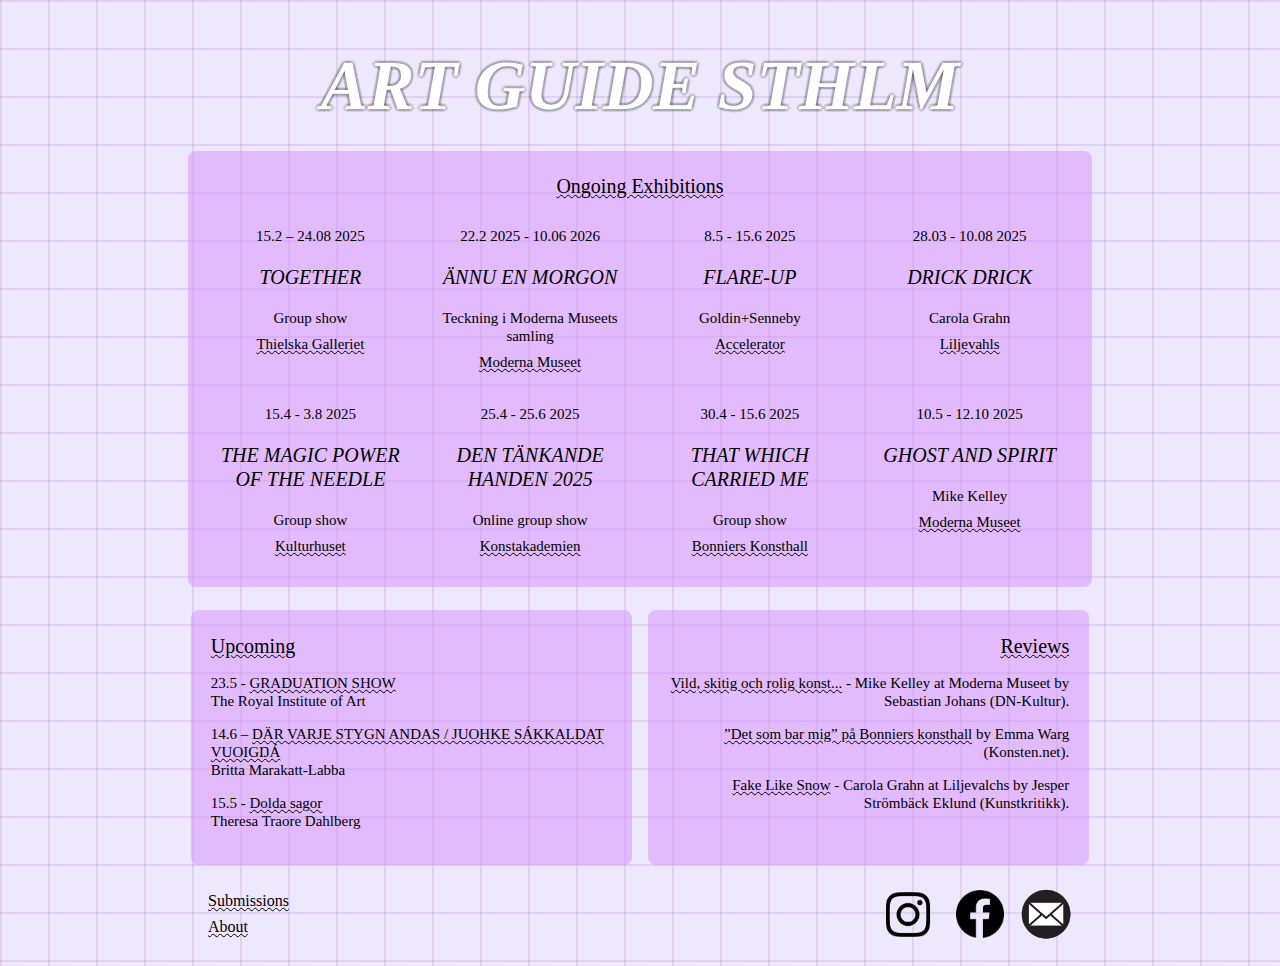
<file: CODE/index.html>
<!DOCTYPE html>
<html lang="en">

<head>
  <meta charset="UTF-8">
  <meta name="viewport" content="width=device-width, initial-scale=1.0">
  <title>ART GUIDE STHLM</title>
  <link rel="stylesheet" href="./style.css" />
</head>

<body>

  <header>
    <a id="artguidesthlm" href="./index.html">
      <h1>ART GUIDE STHLM</h1>
    </a>
  </header>

  <section class="main">
    <h2 class="main-ongoing">Ongoing Exhibitions</h2>
    <div class="main-exhibition">
     <article class="exhibition-card">
      <div class="top-row">
      <p class="date">15.2 – 24.08 2025</p>
      <h3 class="title">TOGETHER</h3>
      </div>
      <div class="bottom-row">
      <p class="details">Group show</p>
      <p class="venue">
      <a href="https://www.thielskagalleriet.se/utstallning/tillsammans/">Thielska Galleriet</a>
      </p>
      </div>
    </article>
    <article class="exhibition-card">
      <div class="top-row">
      <p class="date">22.2 2025 - 10.06 2026</p>
      <h3 class="title">ÄNNU EN MORGON</h3>
      </div>
      <div class="bottom-row">
      <p class="details">Teckning i Moderna Museets samling</p>
      <p class="venue">
      <a href="https://www.modernamuseet.se/stockholm/sv/utstallningar/annu-en-morgon/">Moderna Museet</a>
      </p>
      </div>
    </article>
    <article class="exhibition-card">
      <div class="top-row">
      <p class="date">8.5 - 15.6 2025</p>
      <h3 class="title">FLARE-UP</h3>
      </div>
      <div class="bottom-row">
      <p class="details">Goldin+Senneby</p>
      <p class="venue">
       <a href="https://acceleratorsu.art/utstallning/flare-up/">Accelerator</a>
      </p>
      </div>
    </article>
    <article class="exhibition-card">
      <div class="top-row">
      <p class="date">28.03 - 10.08 2025</p>
      <h3 class="title">DRICK DRICK</h3>
      </div>
      <div class="bottom-row">
      <p class="details">Carola Grahn </p>
      <p class="venue">
       <a href="https://liljevalchs.se/kalender/drick-drick/">Liljevahls</a>
      </p>
      </div>
    </article>
    <article class="exhibition-card">
      <div class="top-row">
      <p class="date">15.4 - 3.8 2025</p>
      <h3 class="title">THE MAGIC POWER OF THE NEEDLE </h3>
      </div>
      <div class="bottom-row">
      <p class="details">Group show</p>
      <p class="venue">
       <a href="https://kulturhusetstadsteatern.se/utstallningar/magic-power-of-needle">Kulturhuset</a>
      </p>
      </div>
    </article>
    <article class="exhibition-card">
      <div class="top-row">
      <p class="date">25.4 - 25.6 2025</p>
      <h3 class="title">DEN TÄNKANDE HANDEN 2025</h3>
      </div>
      <div class="bottom-row">
      <p class="details">Online group show</p>
      <p class="venue">
       <a href="https://www.kungligaslotten.se/dentänkandehanden">Konstakademien</a>
      </p>
      </div>
    </article>
    <article class="exhibition-card">
      <div class="top-row">
      <p class="date">30.4 - 15.6 2025</p>
      <h3 class="title">THAT WHICH CARRIED ME</h3>
      </div>
      <div class="bottom-row">
      <p class="details">Group show</p>
      <p class="venue">
       <a href="https://bonnierskonsthall.se/en/utstallning/that-which-carried-me/">Bonniers Konsthall</a>
      </p>
      </div>
    </article>
    <article class="exhibition-card">
      <div class="top-row">
       <p class="date">10.5 - 12.10 2025</p>
       <h3 class="title">GHOST AND SPIRIT</h3>
      </div>
      <div class="bottom-row">
       <p class="details">Mike Kelley</p>
       <p class="venue">
        <a href="https://www.modernamuseet.se/stockholm/sv/utstallningar/mike-kelley-ghost-and-spirit/">Moderna Museet</a>
       </p>
      </div>
    </article>
  </section>

  <div class="second">
    <div id="Upcoming">
      <h2>Upcoming</h2>
      <p> 23.5 - <a href="https://konstakademien.se/events/kungl-konsthogskolan-4/">GRADUATION SHOW</a>
        <br>The Royal Institute of Art
      </p>
      <p> 14.6 – <a class="title-long" href="https://www.modernamuseet.se/stockholm/sv/utstallningar/britta-marakatt-labba/">DÄR VARJE
          STYGN ANDAS / JUOHKE SÁKKALDAT VUOIGŊÁ</a>
        <br>Britta Marakatt-Labba
      </p>
      <p>15.5 - <a href="https://eldhsatelje.se/en/event/summer-exhibition-theresa-traore-dahlberg/">Dolda sagor</a>
        <br>Theresa Traore Dahlberg
      </p>
    </div>

    <div id="Reviews">
      <h2>Reviews</h2>
      <p><a href="https://www.dn.se/kultur/vild-skitig-och-rolig-konst-pa-moderna-museet/">Vild, skitig och rolig
          konst...</a> - Mike Kelley at Moderna Museet by Sebastian Johans (DN-Kultur).</p>
      <p><a href="https://konsten.net/det-som-bar-mig-pa-bonniers-konsthall/">”Det som bar mig” på Bonniers
          konsthall</a> by Emma Warg (Konsten.net).</p>
      <p><a href="https://kunstkritikk.com/fake-like-snow/">Fake Like Snow</a> - Carola Grahn at Liljevalchs by Jesper
        Strömbäck Eklund (Kunstkritikk).</p>
    </div>
  </div>

  <footer>
    <div class="left">
      <div><a href="./submission.html">Submissions</a></div>
      <!-- <div><a href="./spaces.html">MAP OF SPACES</a></div> -->
      <div><a href="./about.html">About</a></div>
    </div>
    <div class="right">
      <a href="https://www.instagram.com">
        <img class="instagram" src="assets/instagram.png" alt="Instagram">
      </a>
      <a href="https://www.facebook.com">
        <img class="facebook" src="assets/facebook.png" alt="Facebook">
      </a>
      <a href="mailto:someone@example.com"><img class="email"
          src="assets/letter.png" alt="Email"></a>
    </div>
  </footer>
</body>
</html>
</file>
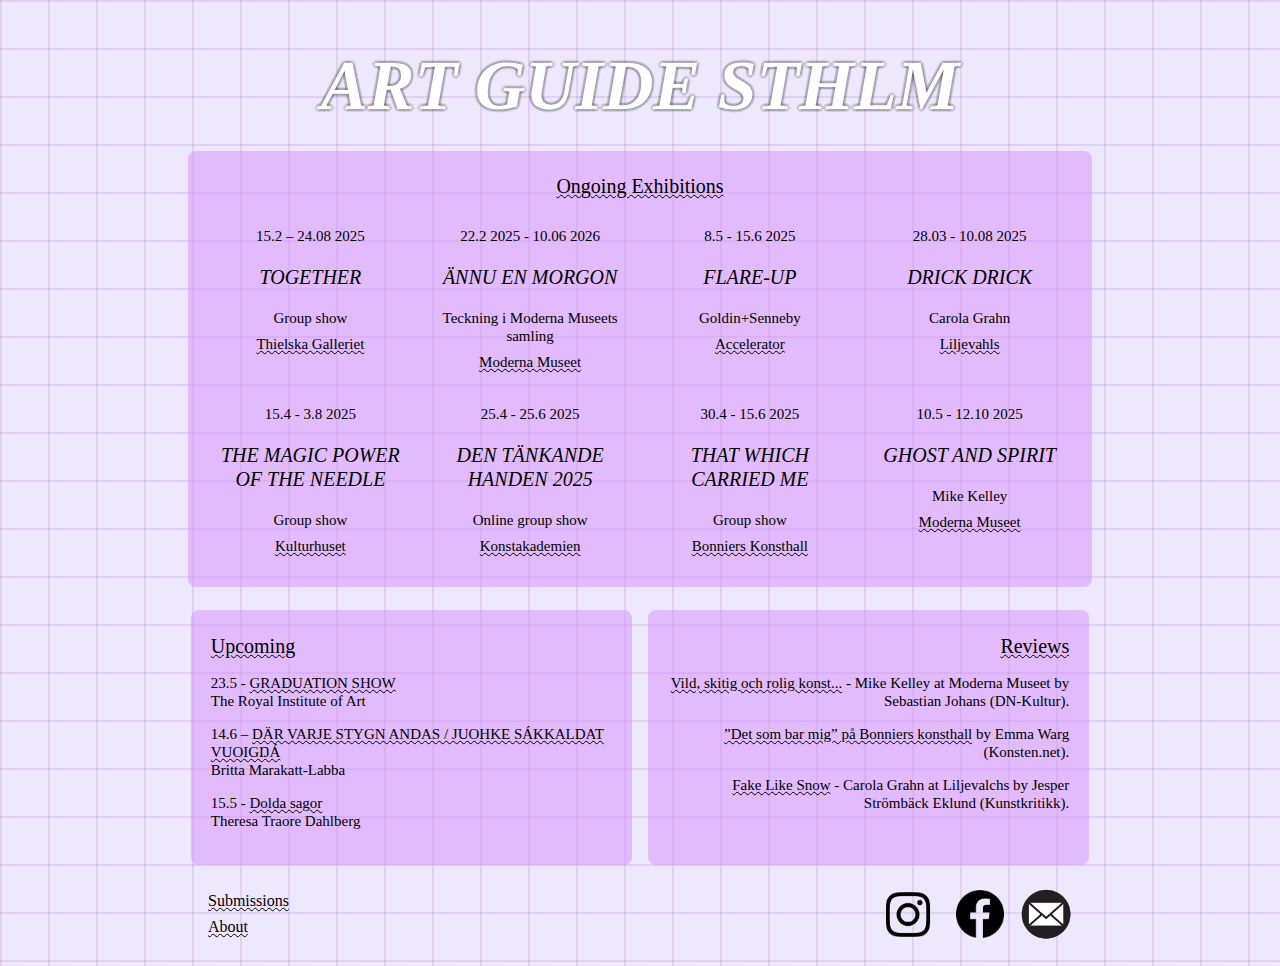
<file: CODE/assignment.html>
<!DOCTYPE html>
<html lang="en">

<head>
  <meta charset="UTF-8">
  <meta name="viewport" content="width=device-width, initial-scale=1.0">
  <title>ART GUIDE STHLM</title>
  <link rel="stylesheet" href="./media.css" />
</head>

<body>

  <header>
    <a id="artguidesthlm" href="./index.html">
      <h1>ART GUIDE STHLM</h1>
    </a>
  </header>

  <section class="main">
    <h2 class="main-ongoing">Ongoing Exhibitions</h2>
    <div class="main-exhibition">
     <article class="exhibition-card">
      <div class="top-row">
      <p class="date">15.2 – 24.08 2025</p>
      <h3 class="title">TOGETHER</h3>
      </div>
      <div class="bottom-row">
      <p class="details">Group show</p>
      <p class="venue">
      <a href="https://www.thielskagalleriet.se/utstallning/tillsammans/">Thielska Galleriet</a>
      </p>
      </div>
    </article>
    <article class="exhibition-card">
      <div class="top-row">
      <p class="date">22.2 2025 - 10.06 2026</p>
      <h3 class="title">ÄNNU EN MORGON</h3>
      </div>
      <div class="bottom-row">
      <p class="details">Teckning i Moderna Museets samling</p>
      <p class="venue">
      <a href="https://www.modernamuseet.se/stockholm/sv/utstallningar/annu-en-morgon/">Moderna Museet</a>
      </p>
      </div>
    </article>
    <article class="exhibition-card">
      <div class="top-row">
      <p class="date">8.5 - 15.6 2025</p>
      <h3 class="title">FLARE-UP</h3>
      </div>
      <div class="bottom-row">
      <p class="details">Goldin+Senneby</p>
      <p class="venue">
       <a href="https://acceleratorsu.art/utstallning/flare-up/">Accelerator</a>
      </p>
      </div>
    </article>
    <article class="exhibition-card">
      <div class="top-row">
      <p class="date">28.03 - 10.08 2025</p>
      <h3 class="title">DRICK DRICK</h3>
      </div>
      <div class="bottom-row">
      <p class="details">Carola Grahn </p>
      <p class="venue">
       <a href="https://liljevalchs.se/kalender/drick-drick/">Liljevahls</a>
      </p>
      </div>
    </article>
    <article class="exhibition-card">
      <div class="top-row">
      <p class="date">15.4 - 3.8 2025</p>
      <h3 class="title">THE MAGIC POWER OF THE NEEDLE </h3>
      </div>
      <div class="bottom-row">
      <p class="details">Group show</p>
      <p class="venue">
       <a href="https://kulturhusetstadsteatern.se/utstallningar/magic-power-of-needle">Kulturhuset</a>
      </p>
      </div>
    </article>
    <article class="exhibition-card">
      <div class="top-row">
      <p class="date">25.4 - 25.6 2025</p>
      <h3 class="title">DEN TÄNKANDE HANDEN 2025</h3>
      </div>
      <div class="bottom-row">
      <p class="details">Online group show</p>
      <p class="venue">
       <a href="https://www.kungligaslotten.se/dentänkandehanden">Konstakademien</a>
      </p>
      </div>
    </article>
    <article class="exhibition-card">
      <div class="top-row">
      <p class="date">30.4 - 15.6 2025</p>
      <h3 class="title">THAT WHICH CARRIED ME</h3>
      </div>
      <div class="bottom-row">
      <p class="details">Group show</p>
      <p class="venue">
       <a href="https://bonnierskonsthall.se/en/utstallning/that-which-carried-me/">Bonniers Konsthall</a>
      </p>
      </div>
    </article>
    <article class="exhibition-card">
      <div class="top-row">
       <p class="date">10.5 - 12.10 2025</p>
       <h3 class="title">GHOST AND SPIRIT</h3>
      </div>
      <div class="bottom-row">
       <p class="details">Mike Kelley</p>
       <p class="venue">
        <a href="https://www.modernamuseet.se/stockholm/sv/utstallningar/mike-kelley-ghost-and-spirit/">Moderna Museet</a>
       </p>
      </div>
    </article>
  </section>

  <div class="second">
    <div id="Upcoming">
      <h2>Upcoming</h2>
      <p> 23.5 - <a href="https://konstakademien.se/events/kungl-konsthogskolan-4/">GRADUATION SHOW</a>
        <br>The Royal Institute of Art
      </p>
      <p> 14.6 – <a class="title-long" href="https://www.modernamuseet.se/stockholm/sv/utstallningar/britta-marakatt-labba/">DÄR VARJE
          STYGN ANDAS / JUOHKE SÁKKALDAT VUOIGŊÁ</a>
        <br>Britta Marakatt-Labba
      </p>
      <p>15.5 - <a href="https://eldhsatelje.se/en/event/summer-exhibition-theresa-traore-dahlberg/">Dolda sagor</a>
        <br>Theresa Traore Dahlberg
      </p>
    </div>

    <div id="Reviews">
      <h2>Reviews</h2>
      <p><a href="https://www.dn.se/kultur/vild-skitig-och-rolig-konst-pa-moderna-museet/">Vild, skitig och rolig
          konst...</a> - Mike Kelley at Moderna Museet by Sebastian Johans (DN-Kultur).</p>
      <p><a href="https://konsten.net/det-som-bar-mig-pa-bonniers-konsthall/">”Det som bar mig” på Bonniers
          konsthall</a> by Emma Warg (Konsten.net).</p>
      <p><a href="https://kunstkritikk.com/fake-like-snow/">Fake Like Snow</a> - Carola Grahn at Liljevalchs by Jesper
        Strömbäck Eklund (Kunstkritikk).</p>
    </div>
  </div>

  <footer>
    <div class="left">
      <div><a href="./submission.html">Submissions</a></div>
      <!-- <div><a href="./spaces.html">MAP OF SPACES</a></div> -->
      <div><a href="./about.html">About</a></div>
    </div>
    <div class="right">
      <a href="https://www.instagram.com">
        <img class="instagram" src="assets/instagram.png" alt="Instagram">
      </a>
      <a href="https://www.facebook.com">
        <img class="facebook" src="assets/facebook.png" alt="Facebook">
      </a>
      <a href="mailto:someone@example.com"><img class="email"
          src="assets/letter.png" alt="Email"></a>
    </div>
  </footer>
</body>
</html>
</file>
<file: CODE/style.css>
/* universal style */
 body {
   font-family: Trebuchet MS;
   margin: 0;
   padding: 0;
 }

 header {
   text-align: center;
   overflow: hidden;
   padding-top: 20px;
   padding-bottom: 25px;
 }

 #artguidesthlm {
   font-style: italic;
   color: rgb(255, 255, 255);
   text-decoration: none;
   text-shadow:
     -2px -2px 0 rgba(0, 0, 0, 0.1),
     2px -2px 0 rgba(0, 0, 0, 0.1),
     -2px 2px 0 rgba(0, 0, 0, 0.1),
     2px 2px 0 rgba(0, 0, 0, 0.1),
     -3px 0px 0 rgba(0, 0, 0, 0.1),
     3px 0px 0 rgba(0, 0, 0, 0.1),
     0px -3px 0 rgba(0, 0, 0, 0.1),
     0px 3px 0 rgba(0, 0, 0, 0.1);
 }

 h1 {
   margin: 0;
   padding: 0;
 }

 h2 {
   font-weight: lighter;
   text-decoration: underline wavy;
   text-decoration-thickness: 1px;
 }

 a {
   text-decoration: underline wavy;
   text-decoration-thickness: 1px;
   color: inherit;
 }

 img:hover {
   transform: scale(1.1);
   transition: transform 0.3s;
 }

 .main {
   margin-top: 0;
 }

 .main,
 .second,
 .footer {
   border-radius: 8px;
   margin-left: auto;
   margin-right: auto;
 }

 .exhibition-card {
   padding: 0.3em;
   text-align: center;
 }

 .title {
   font-weight: normal;
   font-style: italic;
 }

 /* media queries */
 /* desktop 4 columns up to 1600px and above */
 @media screen and (min-width: 1026px) {
   body {
     background: #EDE8FD;
     background-image: linear-gradient(rgba(112, 0, 176, 0.1) .1em, transparent .1em), linear-gradient(90deg, rgba(112, 0, 176, 0.1) .1em, transparent .1em);
     background-size: 3em 3em;
     margin: 2% 5% 2% 5%;
   }

   #artguidesthlm {
     font-size: 35px;
   }

   h2 {
     font-weight: lighter;
     font-size: 20px;
     text-decoration-line: underline;
     text-decoration-thickness: 1px;
     text-decoration-style: wavy;
   }

   h3 {
     font-weight: lighter;
     font-size: 20px;
     line-height: 1.2;
   }

   p {
     font-weight: lighter;
     font-size: 15px;
     line-height: 1.2;
   }

   .main {
     width: 75%;
     background-color: rgba(214, 142, 253, 0.504);
     display: flex;
     flex-direction: column;
     text-align: center;
     padding: 8px 20px 20px 20px;
   }

   .main-exhibition {
     display: grid;
     grid-template-columns: repeat(4, 1fr);
     text-align: center;
     column-gap: 15px;
     row-gap: 10px;
   }

   .date,
   .details,
   .venue {
     margin: 0.5em 0;
   }

   .second {
     width: 78%;
     display: grid;
     grid-template-columns: 1fr 1fr;
     gap: 1em;
     margin: 2% auto;
   }

   #Upcoming {
     justify-self: start;
     background-color: rgba(214, 142, 253, 0.504);
     padding: 8px 20px 20px 20px;
     border-radius: 8px;
   }

   #Reviews {
     justify-self: end;
     background-color: rgba(214, 142, 253, 0.504);
     padding: 8px 20px 20px 20px;
     border-radius: 8px;
     text-align: right;
   }

   footer {
     display: grid;
     grid-template-columns: 1fr 1fr;
     align-items: center;
     width: 75%;
     margin: 0 auto;
   }

   .right {
     justify-self: end;
     display: flex;
     flex-direction: row;
     justify-content: space-evenly;
     align-items: center;
     gap: 1em;
   }

   img {
     display: block;
     width: 3em;
   }

   .instagram {
     width: 4em;
   }

   .email {
     width: 3.25em;
   }

   .left {
     justify-self: start;
     display: flex;
     flex-direction: column;
     justify-content: space-between;
     gap: 0.5em;
   }

   a:hover {
     color: #7000b0;
   }
 }

 /* tablet 2 columns*/
 @media screen and (min-width: 668px) and (max-width: 1024px) {
   body {
     background: #e8fdf2;
     background-image: linear-gradient(rgba(0, 176, 32, 0.1) .1em, transparent .1em), linear-gradient(90deg, rgba(112, 0, 176, 0.1) .1em, transparent .1em);
     background-size: 3em 3em;
     margin: 2%;
   }

   header {
     padding-bottom: 20px;
   }

   #artguidesthlm {
     font-size: 30px;
   }

   h2 {
     font-weight: lighter;
     font-size: 17px;
     text-decoration-line: underline;
     text-decoration-thickness: 1px;
     text-decoration-style: wavy;
   }

   h3 {
     font-weight: lighter;
     font-size: 17px;
     line-height: 1.6;
   }

   p {
     font-weight: lighter;
     font-size: 15px;
     line-height: 1.6;
   }

   .main {
     width: 75%;
     background-color: rgba(0, 176, 32, 0.314);
     display: flex;
     flex-direction: column;
     text-align: center;
     padding: 5px 15px 15px 15px;
   }

   .main-exhibition {
     display: grid;
     grid-template-columns: repeat(4, 1fr);
     text-align: center;
     column-gap: 15px;
     row-gap: 10px;
   }

   .date,
   .details,
   .venue {
     margin: 0.3em 0;
   }

   .second {
     background-color: rgba(0, 176, 32, 0.314);
     width: 75%;
     display: grid;
     grid-template: auto;
     gap: 20px;
     margin: 2% auto 4% auto;
     padding: 5px 15px 5px 15px;
   }

   #Upcoming {
     grid-column: 1 / span 2;
   }

   #Reviews {
     grid-column: 3 / span 2;
     text-align: right;
   }

   footer {
     display: grid;
     grid-template-columns: 1fr 1fr;
     align-items: center;
     width: 75%;
     margin: 0 auto;
   }

   .right {
     justify-self: end;
     display: flex;
     flex-direction: row;
     justify-content: space-evenly;
     align-items: center;
     gap: 1em;
   }

   img {
     display: block;
     width: 2em;
   }

   .instagram {
     width: 3em;
   }

   .email {
     width: 2.25em;
   }

   .left {
     justify-self: start;
     display: flex;
     flex-direction: column;
     justify-content: space-between;
     gap: 0.5em;
   }

   a:hover {
     color: #0fb000;
   }
 }

 /* smartphones 1 column 320-500px*/
 @media screen and (min-width: 320px) and (max-width: 667px) {
   body {
     background: #fdeae8;
     background-image: linear-gradient(rgba(176, 47, 0, 0.1) .1em, transparent .1em), linear-gradient(90deg, rgba(112, 0, 176, 0.1) .1em, transparent .1em);
     background-size: 2em 2em;
     margin: 2% 2% 2% 5%;
   }

   header {
     padding: 5px 0;
   }

   #artguidesthlm {
     font-size: 20px;
   }

   h2 {
     font-weight: lighter;
     font-size: 15px;
     text-decoration-line: underline;
     text-decoration-thickness: 1px;
     text-decoration-style: wavy;
   }

   h3 {
     font-weight: lighter;
     font-size: 15px;
     line-height: 1.2;
   }

   p {
     font-weight: lighter;
     font-size: 15px;
   }

   .main {
     width: 95%;
     display: flex;
     flex-direction: column;
     text-align: center;
   }

   .main-exhibition {
     display: grid;
     grid-template-columns: 1fr;
     row-gap: 15px;
   }

   .exhibition-card {
     background-color: rgba(176, 47, 0, 0.314);
     border-radius: 8px;
     padding: 0.3em;
   }

   .exhibition-card>div {
     margin-bottom: 0;
   }

   .top-row,
   .bottom-row {
     display: flex;
     justify-content: space-evenly;
     align-items: center;
   }

   .date,
   .title,
   .details,
   .venue {
     margin: 0.3em;
     line-height: 1.2;
   }

   .second {
     max-width: 95%; 
     width: 95%;
     display: grid;
     grid-template: auto;
     gap: 20px;
     margin: 4% auto;
     line-height: 1.5;
     word-break: break-word;
     overflow-wrap: break-word;
   }

   #Upcoming,
   #Reviews {
     background-color: rgba(176, 47, 0, 0.314);
     border-radius: 8px;
     padding: 1px 15px;
     word-break: break-word;
     overflow-wrap: break-word;
     white-space: normal;
     width: 100%;
     box-sizing: border-box;
   }

   #Reviews {
     grid-row: 2;
   }

   footer {
     display: grid;
     grid-template-columns: 1fr 1fr;
     align-items: center;
     width: 85%;
     margin: 0 auto;
   }

   .right {
     justify-self: end;
     display: flex;
     flex-direction: row;
     justify-content: space-evenly;
     align-items: center;
     gap: 1em;
   }

   img {
     display: block;
     width: 2em;
   }

   .instagram {
     width: 3em;
   }

   .email {
     width: 2.25em;
   }

   .left {
     justify-self: start;
     display: flex;
     flex-direction: column;
     justify-content: space-between;
     gap: 0.5em;
   }

   a:hover {
     color: #b00900;
   }
 }
</file>
<file: CODE/media.css>
/* universal style */
 body {
   font-family: Trebuchet MS;
   margin: 0;
   padding: 0;
 }

 header {
   text-align: center;
   overflow: hidden;
   padding-top: 20px;
   padding-bottom: 25px;
 }

 #artguidesthlm {
   font-style: italic;
   color: rgb(255, 255, 255);
   text-decoration: none;
   text-shadow:
     -2px -2px 0 rgba(0, 0, 0, 0.1),
     2px -2px 0 rgba(0, 0, 0, 0.1),
     -2px 2px 0 rgba(0, 0, 0, 0.1),
     2px 2px 0 rgba(0, 0, 0, 0.1),
     -3px 0px 0 rgba(0, 0, 0, 0.1),
     3px 0px 0 rgba(0, 0, 0, 0.1),
     0px -3px 0 rgba(0, 0, 0, 0.1),
     0px 3px 0 rgba(0, 0, 0, 0.1);
 }

 h1 {
   margin: 0;
   padding: 0;
 }

 h2 {
   font-weight: lighter;
   text-decoration: underline wavy;
   text-decoration-thickness: 1px;
 }

 a {
   text-decoration: underline wavy;
   text-decoration-thickness: 1px;
   color: inherit;
 }

 img:hover {
   transform: scale(1.1);
   transition: transform 0.3s;
 }

 .main {
   margin-top: 0;
 }

 .main,
 .second,
 .footer {
   border-radius: 8px;
   margin-left: auto;
   margin-right: auto;
 }

 .exhibition-card {
   padding: 0.3em;
   text-align: center;
 }

 .title {
   font-weight: normal;
   font-style: italic;
 }

 /* media queries */
 /* desktop 4 columns up to 1600px and above */
 @media screen and (min-width: 1026px) {
   body {
     background: #EDE8FD;
     background-image: linear-gradient(rgba(112, 0, 176, 0.1) .1em, transparent .1em), linear-gradient(90deg, rgba(112, 0, 176, 0.1) .1em, transparent .1em);
     background-size: 3em 3em;
     margin: 2% 5% 2% 5%;
   }

   #artguidesthlm {
     font-size: 35px;
   }

   h2 {
     font-weight: lighter;
     font-size: 20px;
     text-decoration-line: underline;
     text-decoration-thickness: 1px;
     text-decoration-style: wavy;
   }

   h3 {
     font-weight: lighter;
     font-size: 20px;
     line-height: 1.2;
   }

   p {
     font-weight: lighter;
     font-size: 15px;
     line-height: 1.2;
   }

   .main {
     width: 75%;
     background-color: rgba(214, 142, 253, 0.504);
     display: flex;
     flex-direction: column;
     text-align: center;
     padding: 8px 20px 20px 20px;
   }

   .main-exhibition {
     display: grid;
     grid-template-columns: repeat(4, 1fr);
     text-align: center;
     column-gap: 15px;
     row-gap: 10px;
   }

   .date,
   .details,
   .venue {
     margin: 0.5em 0;
   }

   .second {
     width: 78%;
     display: grid;
     grid-template-columns: 1fr 1fr;
     gap: 1em;
     margin: 2% auto;
   }

   #Upcoming {
     justify-self: start;
     background-color: rgba(214, 142, 253, 0.504);
     padding: 8px 20px 20px 20px;
     border-radius: 8px;
   }

   #Reviews {
     justify-self: end;
     background-color: rgba(214, 142, 253, 0.504);
     padding: 8px 20px 20px 20px;
     border-radius: 8px;
     text-align: right;
   }

   footer {
     display: grid;
     grid-template-columns: 1fr 1fr;
     align-items: center;
     width: 75%;
     margin: 0 auto;
   }

   .right {
     justify-self: end;
     display: flex;
     flex-direction: row;
     justify-content: space-evenly;
     align-items: center;
     gap: 1em;
   }

   img {
     display: block;
     width: 3em;
   }

   .instagram {
     width: 4em;
   }

   .email {
     width: 3.25em;
   }

   .left {
     justify-self: start;
     display: flex;
     flex-direction: column;
     justify-content: space-between;
     gap: 0.5em;
   }

   a:hover {
     color: #7000b0;
   }
 }

 /* tablet 2 columns*/
 @media screen and (min-width: 668px) and (max-width: 1024px) {
   body {
     background: #e8fdf2;
     background-image: linear-gradient(rgba(0, 176, 32, 0.1) .1em, transparent .1em), linear-gradient(90deg, rgba(112, 0, 176, 0.1) .1em, transparent .1em);
     background-size: 3em 3em;
     margin: 2%;
   }

   header {
     padding-bottom: 20px;
   }

   #artguidesthlm {
     font-size: 30px;
   }

   h2 {
     font-weight: lighter;
     font-size: 17px;
     text-decoration-line: underline;
     text-decoration-thickness: 1px;
     text-decoration-style: wavy;
   }

   h3 {
     font-weight: lighter;
     font-size: 17px;
     line-height: 1.6;
   }

   p {
     font-weight: lighter;
     font-size: 15px;
     line-height: 1.6;
   }

   .main {
     width: 75%;
     background-color: rgba(0, 176, 32, 0.314);
     display: flex;
     flex-direction: column;
     text-align: center;
     padding: 5px 15px 15px 15px;
   }

   .main-exhibition {
     display: grid;
     grid-template-columns: repeat(4, 1fr);
     text-align: center;
     column-gap: 15px;
     row-gap: 10px;
   }

   .date,
   .details,
   .venue {
     margin: 0.3em 0;
   }

   .second {
     background-color: rgba(0, 176, 32, 0.314);
     width: 75%;
     display: grid;
     grid-template: auto;
     gap: 20px;
     margin: 2% auto 4% auto;
     padding: 5px 15px 5px 15px;
   }

   #Upcoming {
     grid-column: 1 / span 2;
   }

   #Reviews {
     grid-column: 3 / span 2;
     text-align: right;
   }

   footer {
     display: grid;
     grid-template-columns: 1fr 1fr;
     align-items: center;
     width: 75%;
     margin: 0 auto;
   }

   .right {
     justify-self: end;
     display: flex;
     flex-direction: row;
     justify-content: space-evenly;
     align-items: center;
     gap: 1em;
   }

   img {
     display: block;
     width: 2em;
   }

   .instagram {
     width: 3em;
   }

   .email {
     width: 2.25em;
   }

   .left {
     justify-self: start;
     display: flex;
     flex-direction: column;
     justify-content: space-between;
     gap: 0.5em;
   }

   a:hover {
     color: #0fb000;
   }
 }

 /* smartphones 1 column 320-500px*/
 @media screen and (min-width: 320px) and (max-width: 667px) {
   body {
     background: #fdeae8;
     background-image: linear-gradient(rgba(176, 47, 0, 0.1) .1em, transparent .1em), linear-gradient(90deg, rgba(112, 0, 176, 0.1) .1em, transparent .1em);
     background-size: 2em 2em;
     margin: 2% 2% 2% 5%;
   }

   header {
     padding-bottom: 5px;
   }

   #artguidesthlm {
     font-size: 20px;
   }

   h2 {
     font-weight: lighter;
     font-size: 15px;
     text-decoration-line: underline;
     text-decoration-thickness: 1px;
     text-decoration-style: wavy;
   }

   h3 {
     font-weight: lighter;
     font-size: 15px;
     line-height: 1.2;
   }

   p {
     font-weight: lighter;
     font-size: 15px;
   }

   .main {
     width: 80%;
     display: flex;
     flex-direction: column;
     text-align: center;
   }

   .main-exhibition {
     display: grid;
     grid-template-columns: 1fr;
     row-gap: 15px;
   }

   .exhibition-card {
     background-color: rgba(176, 47, 0, 0.314);
     border-radius: 8px;
     padding: 0.3em;
   }

   .exhibition-card>div {
     margin-bottom: 0;
   }

   .top-row,
   .bottom-row {
     display: flex;
     justify-content: space-evenly;
     align-items: center;
   }

   .date,
   .title,
   .details,
   .venue {
     margin: 0.3em;
     line-height: 1.2;
   }

   .second {
     width: 80%;
     display: grid;
     grid-template: auto;
     gap: 20px;
     margin: 4% auto 4% auto;
     line-height: 1.5;
   }

   #Upcoming {
     background-color: rgba(176, 47, 0, 0.314);
     border-radius: 8px;
     padding: 1px 15px;
   }

   .title-long {
     white-space: nowrap;
     overflow: hidden;
     text-overflow: ellipsis;
     max-width: 70%;
   }

   #Reviews {
     padding-top: 10px;
     background-color: rgba(176, 47, 0, 0.314);
     border-radius: 8px;
     padding: 1px 15px;
     grid-row: 2;
   }

   footer {
     display: grid;
     grid-template-columns: 1fr 1fr;
     align-items: center;
     width: 75%;
     margin: 0 auto;
   }

   .right {
     justify-self: end;
     display: flex;
     flex-direction: row;
     justify-content: space-evenly;
     align-items: center;
     gap: 1em;
   }

   img {
     display: block;
     width: 2em;
   }

   .instagram {
     width: 3em;
   }

   .email {
     width: 2.25em;
   }

   .left {
     justify-self: start;
     display: flex;
     flex-direction: column;
     justify-content: space-between;
     gap: 0.5em;
   }

   a:hover {
     color: #b00900;
   }
 }
</file>
